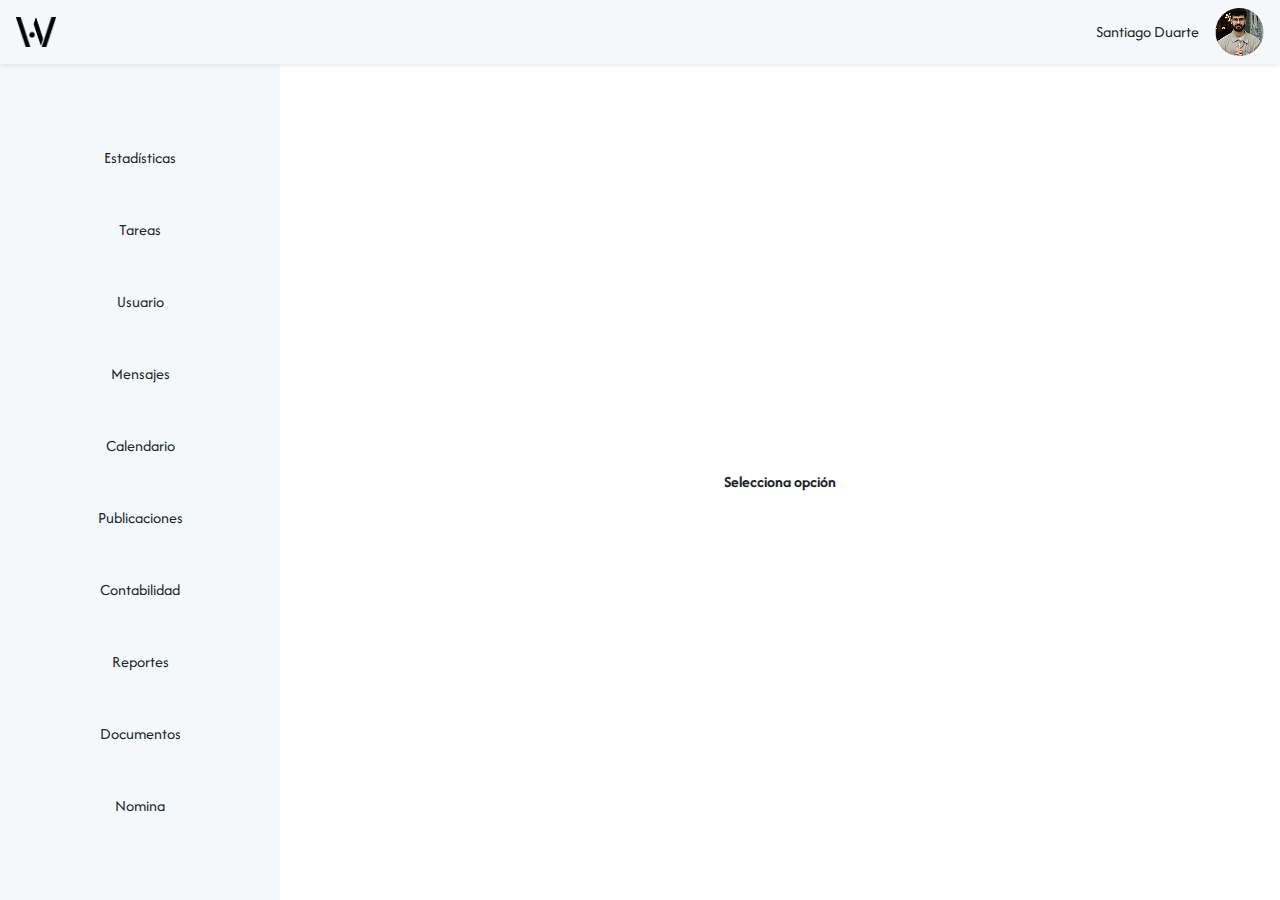
<file: adminPanel.html>
<!DOCTYPE html>
<html lang="en">

<head>
    <meta charset="UTF-8">
    <meta name="viewport" content="width=device-width, initial-scale=1.0">
    <title>Document</title>
    <link rel="stylesheet" href="Assets/css/bootstrap_css/bootstrap.min.css">
    <link rel="stylesheet" href="Assets/css/style.css">
    <link rel="stylesheet" href="Assets/css/adminStyles.css">
</head>

<body>

    <header class="shadow-sm position-relative">
        <!-- Encabezado -->
        <nav class="navbar d-flex justify-content-between mx-3">
            <!-- Logo -->
            <a href="#">
                <img src="Assets/img/W.png" alt="logoWorkHub">
            </a>
            <!-- Admin Usuario -->
            <div class="d-flex align-items-center">
                <h6 class="m-0 me-2">Santiago Duarte</h6>
                <img class="ms-2" src="Assets/img/users/User1.png" alt="">
            </div>
        </nav>
    </header>

    <main class="d-flex">
        <!-- Barra lateral -->
        <div class="sideBar blankest d-flex align-items-center justify-content-center">
            <ul class="afacad-regular list-unstyled m-0 py-5 d-flex h-100 w-100 justify-content-center flex-column">
                <li class="my-4 d-flex justify-content-center"><a href="#" onclick="loadSection('statistics')" class="text-decoration-none text-dark">Estadísticas</a></li>
                <li class="my-4 d-flex justify-content-center"><a href="#" class="text-decoration-none text-dark">Tareas</a></li>
                <li class="my-4 d-flex justify-content-center"><a href="#" onclick="loadSection('users')"class="text-decoration-none text-dark">Usuario</a></li>
                <li class="my-4 d-flex justify-content-center"><a href="#" class="text-decoration-none text-dark">Mensajes</a></li>
                <li class="my-4 d-flex justify-content-center"><a href="#" class="text-decoration-none text-dark">Calendario</a></li>
                <li class="my-4 d-flex justify-content-center"><a href="#" class="text-decoration-none text-dark">Publicaciones</a></li>
                <li class="my-4 d-flex justify-content-center"><a href="#" class="text-decoration-none text-dark">Contabilidad</a></li>
                <li class="my-4 d-flex justify-content-center"><a href="#" class="text-decoration-none text-dark">Reportes</a></li>
                <li class="my-4 d-flex justify-content-center"><a href="#" class="text-decoration-none text-dark">Documentos</a></li>
                <li class="my-4 d-flex justify-content-center"><a href="#" class="text-decoration-none text-dark">Nomina</a></li>
            </ul>
        </div>

        <!-- Contenido según sección seleccionada -->
        <div id="adminContent" class="flex-grow-1 afacad-Bold">
            <h6 class="align-items-center justify-content-center d-flex h-100">Selecciona opción</h6>
        </div>
    </main>

    <script src="Assets/js/bootstrap_js/bootstrap.min.js"></script>
    <script src="Assets/js/adminModal.js"></script>
    <script src="Assets/js/sections.js"></script>
</body>

</html>
</file>
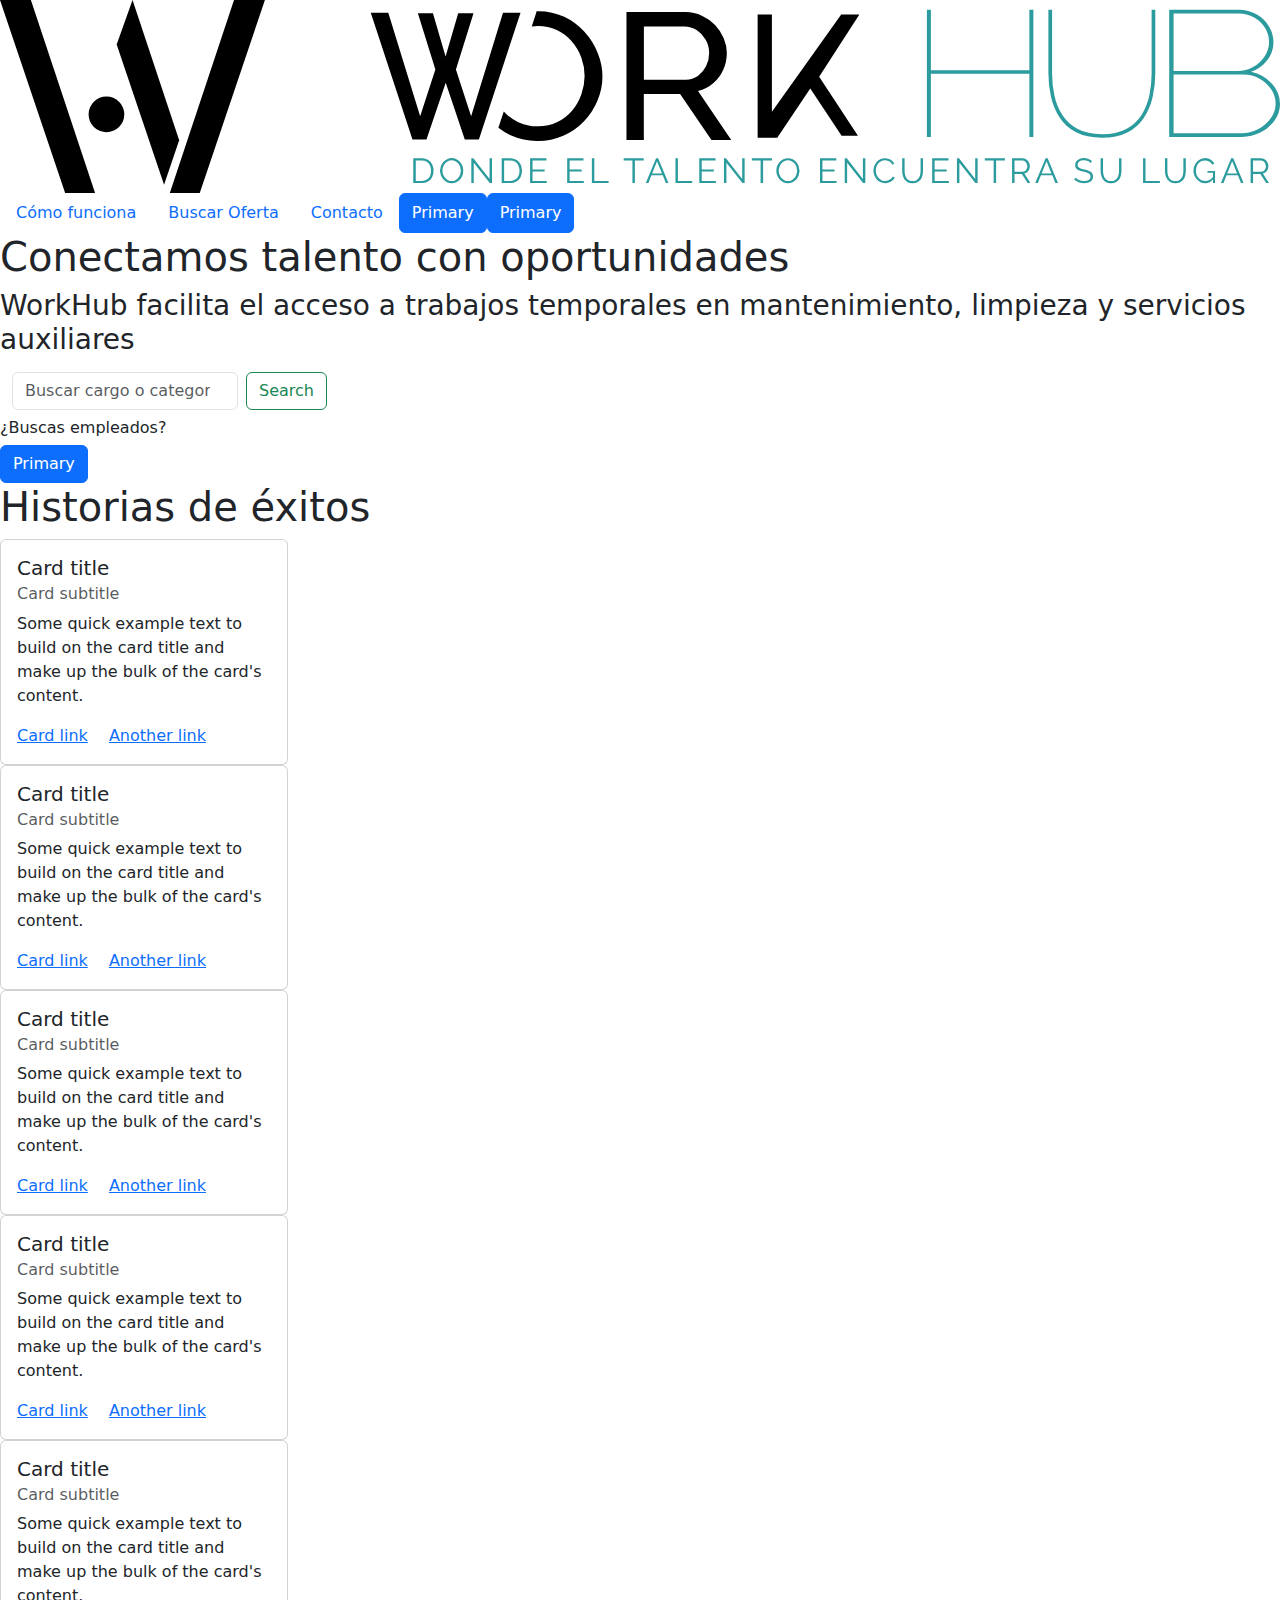
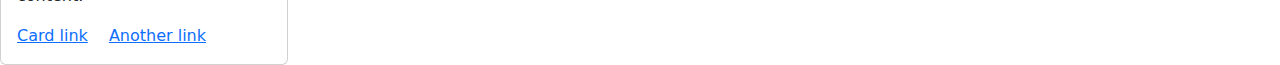
<file: landing.html>
<!DOCTYPE html>
<html lang="en">

<head>
    <meta charset="UTF-8">
    <meta name="viewport" content="width=device-width, initial-scale=1.0">
    <title>Document</title>
    <link href="https://cdn.jsdelivr.net/npm/bootstrap@5.3.3/dist/css/bootstrap.min.css" rel="stylesheet"
        integrity="sha384-QWTKZyjpPEjISv5WaRU9OFeRpok6YctnYmDr5pNlyT2bRjXh0JMhjY6hW+ALEwIH" crossorigin="anonymous">
</head>

<body>

    <!-- Encabezado -->
    <header>
        <!-- Logo -->
        <a class="navbar-brand" href="#">
            <img src="LOGOS/Logo WorkHub.svg" alt="workHubLogo">
        </a>

        <!-- Barra de navegacion -->
        <nav class="nav">
            <a class="nav-link active" aria-current="page" href="#">Cómo funciona</a>
            <a class="nav-link" href="#">Buscar Oferta</a>
            <a class="nav-link" href="#">Contacto</a>
            <button type="button" class="btn btn-primary">Primary</button>
            <button type="button" class="btn btn-primary">Primary</button>
        </nav>


    </header>

    <!-- Cuerpo -->

    <body>

        <!-- Seccion 1 -->
        <h1>Conectamos talento con oportunidades</h1>
        <h3>WorkHub facilita el acceso a trabajos temporales en mantenimiento,
            limpieza y servicios auxiliares</h3>

        <!-- Barra de búsqueda -->
        <nav class="navbar">
            <div class="container-fluid">
                <form class="d-flex" role="search">
                    <input class="form-control me-2" type="search" placeholder="Buscar cargo o categoría" aria-label="Search">
                    <button class="btn btn-outline-success" type="submit">Search</button>
                </form>
            </div>
        </nav>

        <h6>¿Buscas empleados?</h6>
        <button type="button" class="btn btn-primary">Primary</button>

        <!-- Seccion 2 -->
         <h1>Historias de éxitos</h1>

         <!-- cartas usuarios -->

         <!-- Card 1 -->
         <div class="card" style="width: 18rem;">
            <div class="card-body">
              <h5 class="card-title">Card title</h5>
              <h6 class="card-subtitle mb-2 text-body-secondary">Card subtitle</h6>
              <p class="card-text">Some quick example text to build on the card title and make up the bulk of the card's content.</p>
              <a href="#" class="card-link">Card link</a>
              <a href="#" class="card-link">Another link</a>
            </div>
          </div>

          <!-- Card 2 -->
          <div class="card" style="width: 18rem;">
            <div class="card-body">
              <h5 class="card-title">Card title</h5>
              <h6 class="card-subtitle mb-2 text-body-secondary">Card subtitle</h6>
              <p class="card-text">Some quick example text to build on the card title and make up the bulk of the card's content.</p>
              <a href="#" class="card-link">Card link</a>
              <a href="#" class="card-link">Another link</a>
            </div>
          </div>

          <!-- Card 3 -->
          <div class="card" style="width: 18rem;">
            <div class="card-body">
              <h5 class="card-title">Card title</h5>
              <h6 class="card-subtitle mb-2 text-body-secondary">Card subtitle</h6>
              <p class="card-text">Some quick example text to build on the card title and make up the bulk of the card's content.</p>
              <a href="#" class="card-link">Card link</a>
              <a href="#" class="card-link">Another link</a>
            </div>
          </div>

          <!-- Card 4 -->
          <div class="card" style="width: 18rem;">
            <div class="card-body">
              <h5 class="card-title">Card title</h5>
              <h6 class="card-subtitle mb-2 text-body-secondary">Card subtitle</h6>
              <p class="card-text">Some quick example text to build on the card title and make up the bulk of the card's content.</p>
              <a href="#" class="card-link">Card link</a>
              <a href="#" class="card-link">Another link</a>
            </div>
          </div>

          <!-- Card 5 -->
          <div class="card" style="width: 18rem;">
            <div class="card-body">
              <h5 class="card-title">Card title</h5>
              <h6 class="card-subtitle mb-2 text-body-secondary">Card subtitle</h6>
              <p class="card-text">Some quick example text to build on the card title and make up the bulk of the card's content.</p>
              <a href="#" class="card-link">Card link</a>
              <a href="#" class="card-link">Another link</a>
            </div>
          </div>
    </body>

    <!-- Pie de pagina -->
    <footer>

    </footer>

    <script src="https://cdn.jsdelivr.net/npm/bootstrap@5.3.3/dist/js/bootstrap.bundle.min.js"
        integrity="sha384-YvpcrYf0tY3lHB60NNkmXc5s9fDVZLESaAA55NDzOxhy9GkcIdslK1eN7N6jIeHz"
        crossorigin="anonymous"></script>
</body>

</html>
</file>
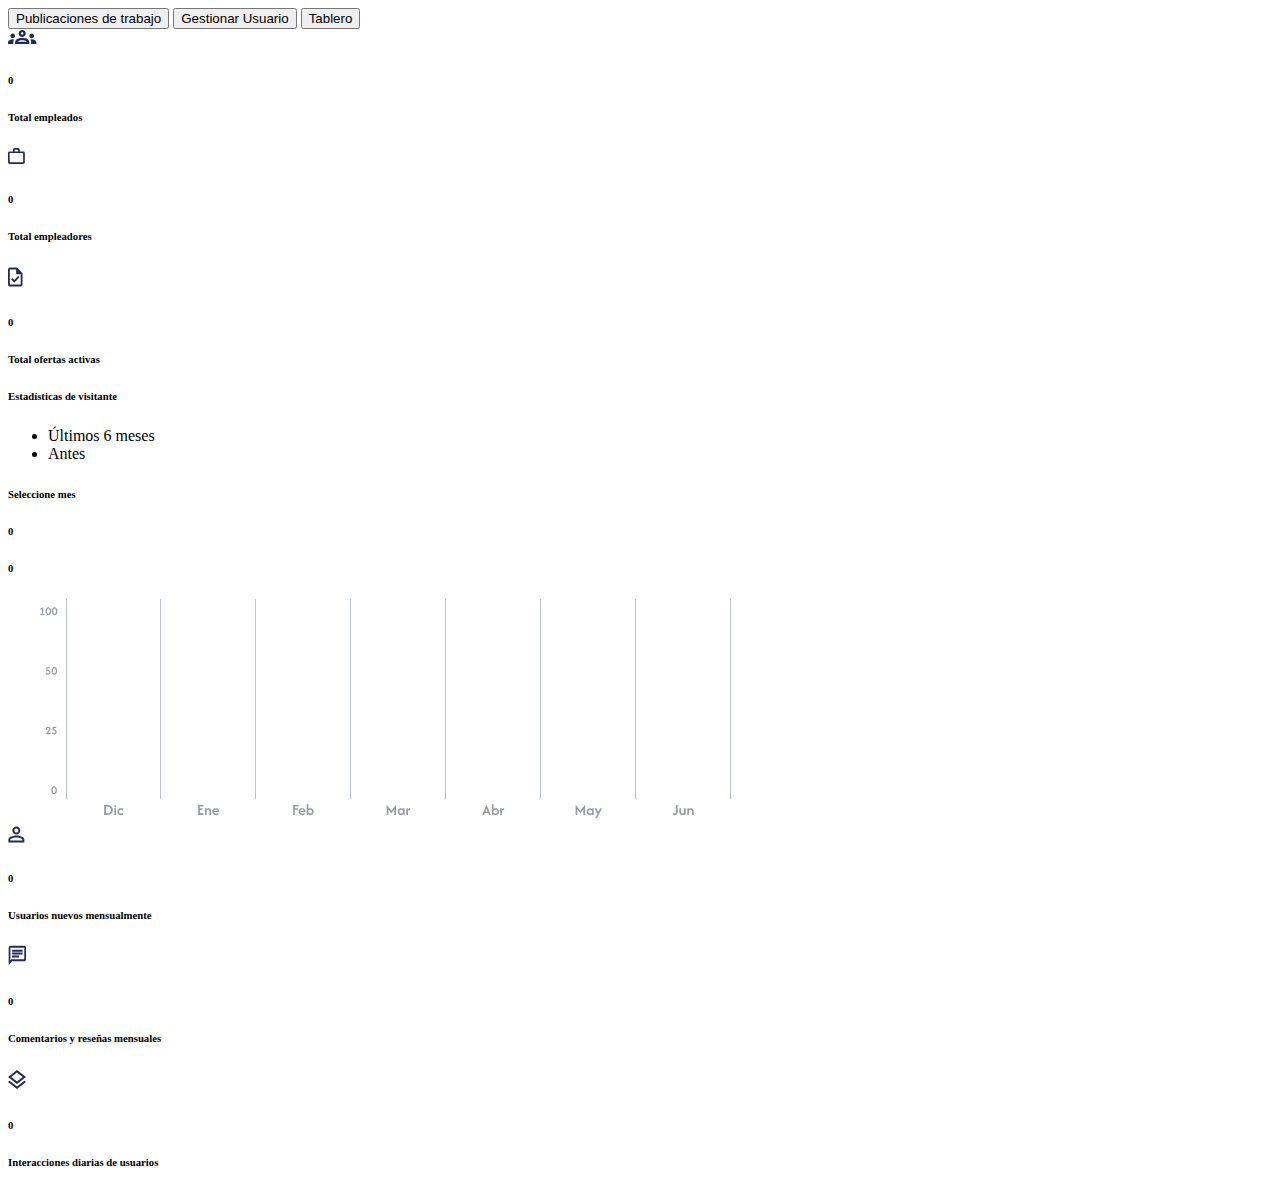
<file: statistics.html>
<!DOCTYPE html>
<html lang="en">

<head>
    <meta charset="UTF-8">
    <meta name="viewport" content="width=device-width, initial-scale=1.0">
    <title>Document</title>
</head>

<body>
    <div class="d-flex container-fluid flex-column">
        <!-- Botones superiores -->
        <div class="ms-5 mt-5 afacad-regular">
            <button class="btn btn-outline-primary me-2">
                Publicaciones de trabajo
            </button>
            <button class="btn btn-outline-primary me-2">
                Gestionar Usuario
            </button>
            <button class="btn btn-outline-primary me-2">
                Tablero
            </button>
        </div>
        <!-- Contenedor principal -->
        <div class="d-flex justify-content-center my-5">
            <!-- Parte Izquierda -->
            <div>
                <!-- Tarjetas Arriba -->
                <div class="afacad-Bold ms-5 my-4 d-flex justify-content-between">
                    <!-- Tarjeta 1 -->
                    <div class="cards pink d-flex justify-content-center flex-column align-items-start">
                        <img src="Assets/icons/groupPersons.svg" class="my-2 ms-3" alt="logoPersons">
                        <h6 class="m-0 my-2 ms-3">0</h6>
                        <h6 class="m-0 my-2 ms-3 afacad-regular">Total empleados</h6>
                    </div>
                    <!-- Tarjeta 2 -->
                    <div class="cards orange d-flex justify-content-center flex-column align-items-start">
                        <img src="Assets/icons/briefCase.svg" class="my-2 ms-3" alt="briefCase">
                        <h6 class="m-0 my-2 ms-3">0</h6>
                        <h6 class="m-0 my-2 ms-3 afacad-regular">Total empleadores</h6>
                    </div>
                    <!-- Tarjeta 3 -->
                    <div class="cards blue d-flex justify-content-center flex-column align-items-start">
                        <img src="Assets/icons/pageCheck.svg" class="my-2 ms-3" alt="pageCheck">
                        <h6 class="m-0 my-2 ms-3">0</h6>
                        <h6 class="m-0 my-2 ms-3 afacad-regular">Total ofertas activas</h6>
                    </div>
                </div>

                <!-- Esdísticas -->
                <div class="afacad-Medium d-flex flex-column ms-5 rounded-3 overflow-hidden border">
                    <!-- Encabezado -->
                    <div class="p-0 d-flex flex-column mx-3 mt-3">
                        <div class="d-flex justify-content-between">
                            <h6 class="afacad-Bold mb-0">Estadísticas de visitante</h6>
                            <ul class="d-flex m-0 d-flex justify-content-end">
                                <li class="pe-5">Últimos 6 meses</li>
                                <li>Antes</li>
                            </ul>
                        </div>
                        <div class="p-0 d-flex align-items-center afacad-regular justify-content-between">
                            <h6 class="mb-0 opaque-color-text">Seleccione mes</h6>
                            <div class="d-flex m-0 justify-content-center">
                                <h6 class="pe-5 my-0 opaque-color-text me-5">0</h6>
                                <h6 class="m-0 opaque-color-text ms-5 me-4">0</h6>
                            </div>
                        </div>
                    </div>
                    <!-- Gráfico -->
                    <div class="bgcStatistic">
                        <img src="Assets/icons/bgcStatistics.svg" class="my-5 me-2 p-0" alt="statistics">
                    </div>
                </div>

                <!-- Tarjetas abajo -->
                <div class="ms-5 mt-4 lightblank d-flex rounded-3 justify-content-around">
                    <!-- Tarjeta 1 -->
                    <div
                        class="downCards rounded-3 blankest shadow-sm my-4 d-flex justify-content-center flex-column align-items-start">
                        <img src="Assets/icons/adminPerson.svg" class="my-1 ms-3" alt="iconPerson">
                        <h6 class="m-0 my-1 ms-3">0</h6>
                        <h6 class="m-0 my-1 ms-3 afacad-regular">Usuarios nuevos mensualmente</h6>
                    </div>
                    <!-- Tarjeta 2 -->
                    <div
                        class="downCards rounded-3 blankest shadow-sm my-4 d-flex justify-content-center flex-column align-items-start">
                        <img src="Assets/icons/Message.svg" class="my-1 ms-3" alt="iconMessage">
                        <h6 class="m-0 my-1 ms-3">0</h6>
                        <h6 class="m-0 my-1 ms-3 afacad-regular">Comentarios y reseñas mensuales</h6>
                    </div>
                    <!-- Tarjeta 3 -->
                    <div
                        class="downCards rounded-3 blankest shadow-sm my-4 d-flex justify-content-center flex-column align-items-start">
                        <img src="Assets/icons/Files.svg" class="my-1 ms-3" alt="iconFiles">
                        <h6 class="m-0 my-1 ms-3">0</h6>
                        <h6 class="m-0 my-1 ms-3 afacad-regular">Interacciones diarias de usuarios</h6>
                    </div>
                </div>
            </div>
        </div>
    </div>
</body>

</html>
</file>
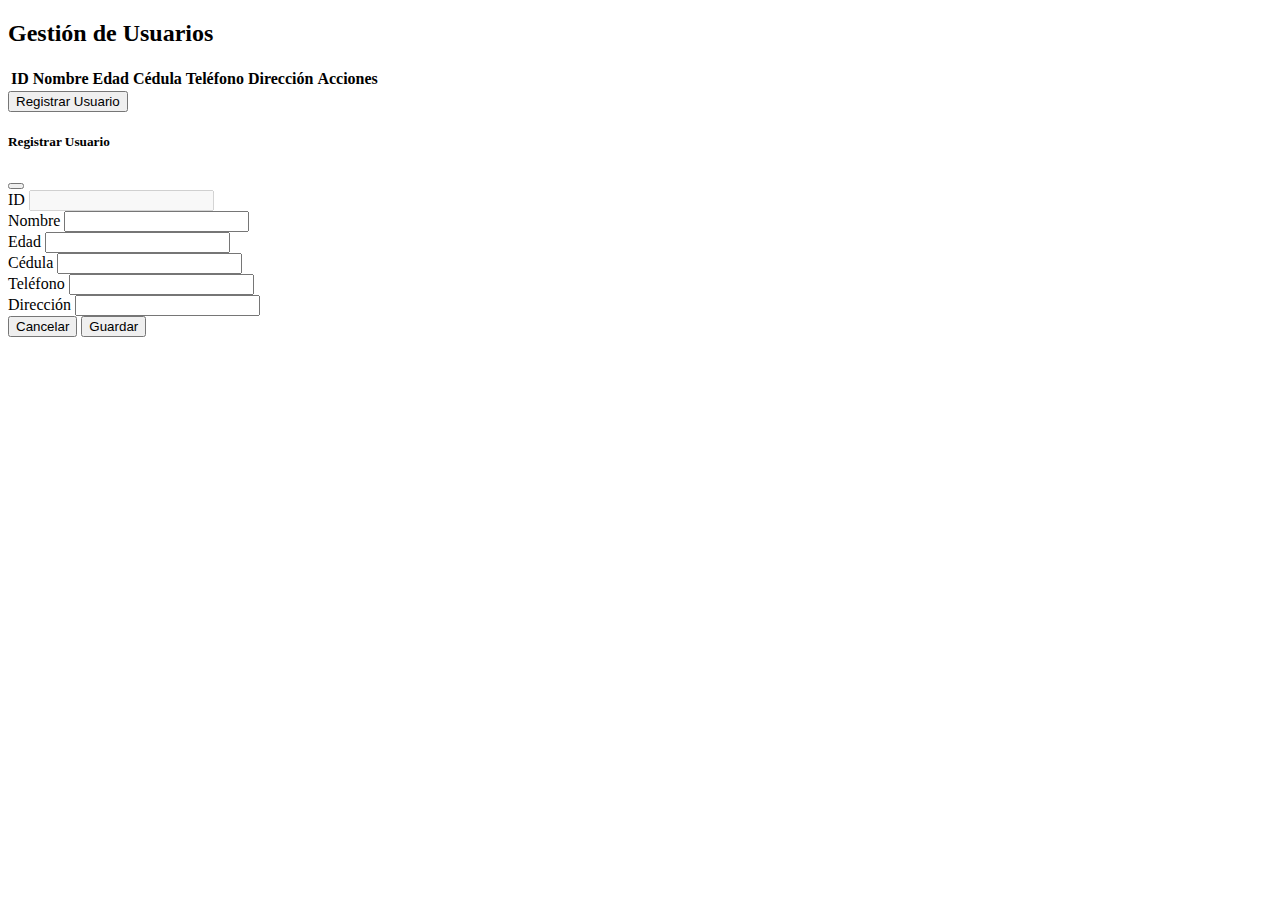
<file: users.html>
<!DOCTYPE html>
<html lang="en">

<head>
    <meta charset="UTF-8">
    <meta name="viewport" content="width=device-width, initial-scale=1.0">
    <title>Document</title>
</head>

<body>
    <div class="container mt-5">
        <h2 class="mb-4">Gestión de Usuarios</h2>
        <div class="table-responsive">
            <table class="table table-bordered table-hover">
                <thead class="table-light">
                    <tr>
                        <th>ID</th>
                        <th>Nombre</th>
                        <th>Edad</th>
                        <th>Cédula</th>
                        <th>Teléfono</th>
                        <th>Dirección</th>
                        <th>Acciones</th>
                    </tr>
                </thead>
                <!-- Usuarios -->
                <tbody id="userTableBody" class="afacad-regular">
                </tbody>
            </table>
        </div>
        <!-- Botón Nuevo Usuario -->
        <button class="btn btn-primary mt-3" onclick="openRegisterModal()">Registrar Usuario</button>
        <!-- Modal -->
        <div class="modal fade" id="userModal" tabindex="-1" aria-labelledby="userModalLabel" aria-hidden="true">
            <div class="modal-dialog">
                <div class="modal-content">
                    <div class="modal-header">
                        <h5 class="modal-title" id="userModalLabel">Registrar Usuario</h5>
                        <button type="button" class="btn-close" data-bs-dismiss="modal" aria-label="Close"></button>
                    </div>
                    <div class="modal-body">
                        <form id="userForm">
                            <div class="mb-3">
                                <label for="userId" class="form-label">ID</label>
                                <input type="text" class="form-control" id="userId" disabled>
                            </div>
                            <div class="mb-3">
                                <label for="userName" class="form-label">Nombre</label>
                                <input type="text" class="form-control afacad-regular" id="userName" required>
                            </div>
                            <div class="mb-3">
                                <label for="userAge" class="form-label">Edad</label>
                                <input type="number" class="form-control afacad-regular" id="userAge" required>
                            </div>
                            <div class="mb-3">
                                <label for="userCedula" class="form-label">Cédula</label>
                                <input type="text" class="form-control afacad-regular" id="userCedula" required>
                            </div>
                            <div class="mb-3">
                                <label for="userPhone" class="form-label">Teléfono</label>
                                <input type="text" class="form-control afacad-regular" id="userPhone" required>
                            </div>
                            <div class="mb-3">
                                <label for="userAddress" class="form-label">Dirección</label>
                                <input type="text" class="form-control afacad-regular" id="userAddress" required>
                            </div>
                        </form>
                    </div>
                    <div class="modal-footer">
                        <button type="button" class="btn btn-secondary" data-bs-dismiss="modal">Cancelar</button>
                        <button type="button" class="btn btn-primary" onclick="saveUser()">Guardar</button>
                    </div>
                </div>
            </div>
        </div>
    </div>
</body>

</html>
</file>
<file: Assets/css/style.css>
/* Fuentes */
@font-face {
    font-family: 'Afacad-Regular';
    src: url(../fonts/Afacad/static/Afacad-Regular.ttf) format('truetype');
    font-weight: normal;
    font-style: normal;
}

@font-face {
    font-family: 'Afacad-Bold';
    src: url(../fonts/Afacad/static/Afacad-Bold.ttf);
    font-weight: normal;
    font-style: normal;
}

@font-face {
    font-family: 'Sans-Bold';
    src: url(../fonts/Public_Sans/static/PublicSans-Bold.ttf);
}

@font-face {
    font-family: 'Sans-Light';
    src: url(../fonts/Public_Sans/static/PublicSans-Light.ttf);
    font-style: normal;
}

@font-face {
    font-family: 'Afacad-Medium';
    src: url(../fonts/Afacad/static/Afacad-Medium.ttf);
    font-weight: normal;
    font-style: normal;
}

.afacad-Bold {
    font-family: 'Afacad-Bold';
}

.afacad-Medium {
    font-family: 'Afacad-Medium';
}

.afacad-regular {
    font-family: 'Afacad-Regular', sans-serif;
}

.publicSans-Bold {
    font-family: 'Sans-Bold';
}

.publicSans-Light {
    font-family: 'Sans-Light';
}

/* Fin Fuentes */

header {
    font-family: 'Afacad-Regular', sans-serif;
}

main>section>h1 {
    font-size: clamp(1px, 30px, 51px);
}

.bgc-light {
    background-color: #E4EDF4;
}

.bg-light-opaque,
header {
    background-color: #F4F8FB;
}

a>img {
    width: 40px;
}

.logo h2 {
    font-size: 24px;
    font-weight: bold;
}

.nav-link:hover {
    text-decoration: underline;
}

.btn-warning {
    background-color: #F4B985;
    border: 1px solid rgba(0, 0, 0, 0.4);
}

.btn-warning:hover {
    background-color: #e87f20;
}

.btn-outline-primary {
    color: black;
    border: 1px solid black;
}

.btn-outline-primary:hover {
    background-color: black;
    color: white;
    border-color: black;
}

.shadow-bottom {
    box-shadow: 0 4px 9px rgba(0, 0, 0, 0.2);
    z-index: -1;
}

.focus-ring:focus {
    outline: none;
    box-shadow: 0 0 0 1px rgba(0, 0, 0, 0.2);
}

.section>div {
    box-sizing: content-box;
    margin-left: 4px;
}

.custom-width {
    width: 55ch;
}

.opaque-color-text {
    color: #707579;
}

.orange-color-text {
    color: #FFAA5F;
}

#job>div>img {
    width: 263px;
    height: 252px;
}

.job-size {
    width: 100%;
    height: 489px;
}

.job-size2 {
    width: 100%;
    height: 336px;
}

.job-color {
    background-color: #F4F8FB;
}

#mainSect,
.info-color,
.bgc {
    background-color: #E4EDF4;
}

#sect2 {
    background: linear-gradient(291deg, rgba(88, 204, 230, 1) 0%, rgba(1, 59, 72, 1) 100%);
}

#workHub_Slogan {
    width: 283px;
}

#succesStories {
    color: white;
}

.color-cards {
    background: rgba(0, 0, 0, 0.2);
    color: white;
}

.card-size {
    width: 409px;
    height: 238px;
    flex-shrink: 0;
    border-radius: 8px;
}

.icon-size {
    width: 48px;
    height: 48px;
}

.info-cards {
    max-width: 90%;
    margin: 0 auto;
    height: 176px;
    background-color: #F4F8FB;
    border-radius: 5px;
    box-shadow: 0 4px 9px rgba(0, 0, 0, 0.4);
}

.main-container-size {
    width: 100%;
    height: calc(100vh - 62px);
}

.container-size {
    width: 100%;
    height: 579px;
}

.start_today {
    width: 100%;
    height: 1272px;
    background: linear-gradient(90deg, rgba(1, 59, 72, 1) 0%, rgba(88, 204, 230, 1) 50%, rgba(255, 170, 95, 1) 100%);
}

.start_today-card {
    width: 218px;
    height: 117px;
    background-color: rgba(0, 0, 0, 0.5);
    border-radius: 5px;
    box-shadow: 0 4px 9px rgba(0, 0, 0, 0.2);
    color: white;
}

.footer-size {
    height: 100vh;
}
</file>
<file: Assets/css/adminStyles.css>
.sideBar{
    width: 280px;
    height: calc(100vh - 64px);
}

.sideBar ul li:hover {
    background-color: #e0e0e0;
    cursor: pointer;
    transition: 0.3s ease;
}

.cards{
    width: 231px;
    height: 138px;
    border-radius: 10px;
}

.downCards{
    height: 118px;
    width: 203.3px;
}

/* Colores */
.lightblank{
    background-color: #EFF4F9;
}

.blankest{
    background-color: #F4F8FB;
}

.greyerBlue{
    color: #B6B8C8;
}

.bgcStatistic{
    background: linear-gradient(180deg,rgba(186, 194, 202, 0) 20%, rgba(186, 194, 202, 0.2) 100%);
}

.pink{
    background-color: #FBACAC;
}

.orange{
    background-color: #FBE3CE;
}

.blue{
    background-color: #ABE5F2;
}
</file>
